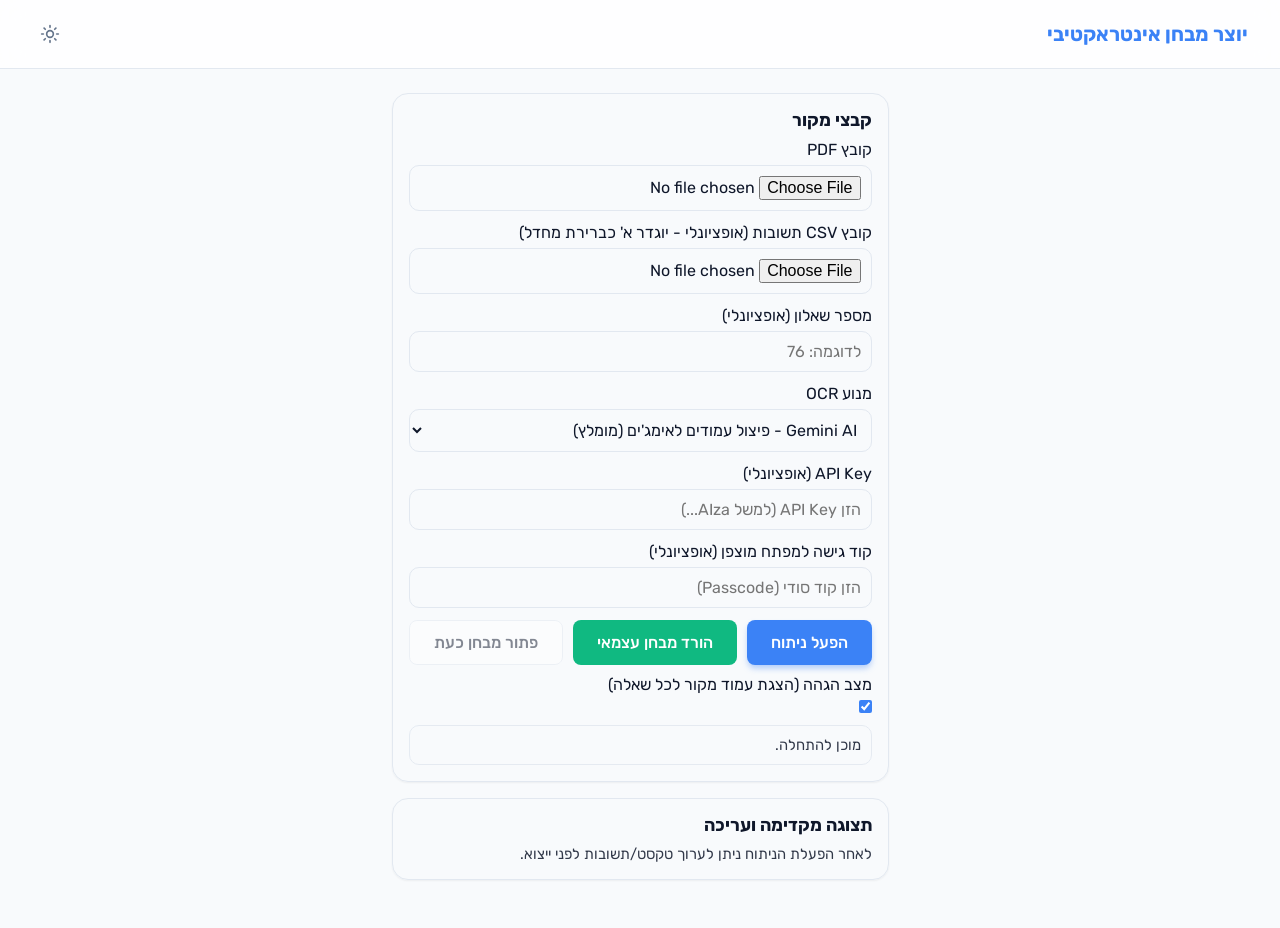
<file: quiz_generator.html>
<!DOCTYPE html>
<html lang="he" dir="rtl">
<head>
    <meta charset="UTF-8">
    <meta name="viewport" content="width=device-width, initial-scale=1.0">
    <title>יוצר מבחן אינטראקטיבי</title>
    <link rel="stylesheet" href="style.css">
    <link rel="preconnect" href="https://fonts.googleapis.com">
    <link rel="preconnect" href="https://fonts.gstatic.com" crossorigin>
    <link href="https://fonts.googleapis.com/css2?family=Rubik:wght@400;500;700&display=swap" rel="stylesheet">
    <script type="module">
        import * as pdfjsLib from './vendor/pdfjs/pdf.min.mjs';
        pdfjsLib.GlobalWorkerOptions.workerSrc = './vendor/pdfjs/pdf.worker.min.mjs';
        window.pdfjsLib = pdfjsLib;
    </script>
    <style>
        body { min-height: 100vh; }
        .builder-container {
            max-width: 1120px;
            margin: 0 auto;
            padding: 24px 16px 48px;
        }
        .builder-grid {
            display: grid;
            grid-template-columns: repeat(auto-fit, minmax(300px, 1fr));
            gap: 16px;
        }
        .builder-card {
            background: var(--card-bg);
            border: 1px solid var(--border-color);
            border-radius: 16px;
            padding: 16px;
            box-shadow: var(--shadow-sm);
        }
        .builder-card h2 {
            margin: 0 0 10px;
            font-size: 1.1rem;
        }
        .field {
            display: grid;
            gap: 6px;
            margin-bottom: 12px;
        }
        .field input, .field textarea, .field select {
            background: var(--input-bg);
            color: var(--text-primary);
            border: 1px solid var(--border-color);
            border-radius: 10px;
            padding: 10px;
            font: inherit;
            width: 100%;
        }
        #proof-mode-toggle {
            width: auto;
            padding: 0;
            border: none;
            background: transparent;
            accent-color: var(--primary-color);
            justify-self: start;
        }
        .actions {
            display: flex;
            flex-wrap: wrap;
            gap: 10px;
            margin-top: 8px;
        }
        .status {
            margin-top: 8px;
            padding: 10px;
            border-radius: 10px;
            background: var(--input-bg);
            border: 1px solid var(--border-color);
            white-space: pre-wrap;
        }
        .preview-list {
            display: grid;
            gap: 12px;
        }
        .question-card {
            border: 1px solid var(--border-color);
            border-radius: 12px;
            padding: 12px;
            background: var(--input-bg);
            display: grid;
            gap: 8px;
        }
        .question-card .row {
            display: grid;
            grid-template-columns: 92px 1fr;
            gap: 10px;
            align-items: center;
        }
        .question-card .row label {
            font-weight: 500;
            font-size: .9rem;
        }
        .question-card .option-row {
            display: grid;
            grid-template-columns: 24px 1fr;
            gap: 8px;
            align-items: center;
        }
        .question-card textarea {
            min-height: 48px;
            resize: vertical;
        }
        .muted { opacity: .85; font-size: .92rem; }
        @media (max-width: 640px) {
            .question-card .row { grid-template-columns: 1fr; }
        }
    </style>
</head>
<body>
<header class="navbar">
    <div class="logo">יוצר מבחן אינטראקטיבי</div>
    <div class="controls">
        <button id="theme-toggle" class="icon-btn" aria-label="Toggle theme">
            <svg id="theme-icon" xmlns="http://www.w3.org/2000/svg" width="20" height="20" viewBox="0 0 24 24" fill="none" stroke="currentColor" stroke-width="2" stroke-linecap="round" stroke-linejoin="round"></svg>
        </button>
    </div>
</header>

<main class="builder-container">
    <div class="builder-grid">
        <section class="builder-card">
            <h2>קבצי מקור</h2>
            <div class="field">
                <label for="pdf-file">קובץ PDF</label>
                <input id="pdf-file" type="file" accept="application/pdf">
            </div>
            <div class="field">
                <label for="csv-file">קובץ CSV תשובות (אופציונלי - יוגדר א' כברירת מחדל)</label>
                <input id="csv-file" type="file" accept=".csv,text/csv">
            </div>
            <div class="field">
                <label for="form-number">מספר שאלון (אופציונלי)</label>
                <input id="form-number" type="text" inputmode="numeric" placeholder="לדוגמה: 76">
            </div>
            <div class="field">
                <label for="ocr-engine">מנוע OCR</label>
                <select id="ocr-engine">
                    <option value="gemini_chunked">Gemini AI - פיצול עמודים לאימג'ים (מומלץ)</option>
                    <option value="gemini_native">Gemini AI - העלאת PDF ישירה (מהיר יותר)</option>
                    <option value="google_vision">Google Cloud Vision (אמין במיוחד)</option>
                </select>
            </div>
            <div class="field">
                <label for="api-key">API Key (אופציונלי)</label>
                <input id="api-key" type="password" placeholder="הזן API Key (למשל AIza...)">
            </div>
            <div class="field">
                <label for="passcode">קוד גישה למפתח מוצפן (אופציונלי)</label>
                <input id="passcode" type="password" autocomplete="off" placeholder="הזן קוד סודי (Passcode)">
            </div>
            <div class="actions">
                <button id="run-parse" class="primary-btn">הפעל ניתוח</button>
                <button id="download-quiz" class="success-btn" disabled>הורד מבחן עצמאי</button>
                <button id="take-quiz" class="secondary-btn" disabled>פתור מבחן כעת</button>
            </div>
            <div class="field" style="margin-top:10px;">
                <label for="proof-mode-toggle">מצב הגהה (הצגת עמוד מקור לכל שאלה)</label>
                <input id="proof-mode-toggle" type="checkbox" checked>
            </div>
            <div id="status" class="status muted">מוכן להתחלה.</div>
        </section>

        <section class="builder-card">
            <h2>תצוגה מקדימה ועריכה</h2>
            <p class="muted">לאחר הפעלת הניתוח ניתן לערוך טקסט/תשובות לפני ייצוא.</p>
            <div id="preview" class="preview-list"></div>
        </section>
    </div>
</main>

<script src="generator.js"></script>
</body>
</html>
</file>
<file: style.css>
:root {
    /* Light Theme (Default) */
    --bg-color: #f8fafc;
    --surface-color: #ffffff;
    --text-primary: #0f172a;
    --text-secondary: #64748b;
    --primary-color: #3b82f6;
    --primary-hover: #2563eb;
    --success-color: #10b981;
    --success-bg: #d1fae5;
    --error-color: #ef4444;
    --error-bg: #fee2e2;
    --border-color: #e2e8f0;
    --shadow-sm: 0 1px 2px 0 rgba(0, 0, 0, 0.05);
    --shadow-md: 0 4px 6px -1px rgba(0, 0, 0, 0.1), 0 2px 4px -1px rgba(0, 0, 0, 0.06);
    --shadow-lg: 0 10px 15px -3px rgba(0, 0, 0, 0.1), 0 4px 6px -2px rgba(0, 0, 0, 0.05);
    --glass-bg: rgba(255, 255, 255, 0.8);
    --glass-border: rgba(255, 255, 255, 0.3);

    --option-bg: #f1f5f9;
    --option-hover: #e2e8f0;
    --option-selected: #bfdbfe;
    --option-selected-border: #3b82f6;
}

[data-theme="dark"] {
    /* Dark Theme */
    --bg-color: #0f172a;
    --surface-color: #1e293b;
    --text-primary: #f8fafc;
    --text-secondary: #94a3b8;
    --primary-color: #60a5fa;
    --primary-hover: #3b82f6;
    --success-color: #34d399;
    --success-bg: rgba(16, 185, 129, 0.2);
    --error-color: #f87171;
    --error-bg: rgba(239, 68, 68, 0.2);
    --border-color: #334155;
    --shadow-sm: 0 1px 2px 0 rgba(0, 0, 0, 0.3);
    --shadow-md: 0 4px 6px -1px rgba(0, 0, 0, 0.4), 0 2px 4px -1px rgba(0, 0, 0, 0.2);
    --shadow-lg: 0 10px 15px -3px rgba(0, 0, 0, 0.5), 0 4px 6px -2px rgba(0, 0, 0, 0.3);
    --glass-bg: rgba(30, 41, 59, 0.8);
    --glass-border: rgba(255, 255, 255, 0.1);

    --option-bg: #334155;
    --option-hover: #475569;
    --option-selected: rgba(59, 130, 246, 0.3);
    --option-selected-border: #60a5fa;
}

* {
    margin: 0;
    padding: 0;
    box-sizing: border-box;
    font-family: 'Rubik', system-ui, -apple-system, sans-serif;
}

body {
    background-color: var(--bg-color);
    color: var(--text-primary);
    transition: background-color 0.3s ease, color 0.3s ease;
    min-height: 100vh;
    display: flex;
    flex-direction: column;
}

/* ── Navbar ──────────────────────────────────────────────────────────────── */
.navbar {
    display: flex;
    justify-content: space-between;
    align-items: center;
    padding: 1rem 2rem;
    background: var(--glass-bg);
    backdrop-filter: blur(12px);
    -webkit-backdrop-filter: blur(12px);
    border-bottom: 1px solid var(--border-color);
    position: sticky;
    top: 0;
    z-index: 100;
}

.logo {
    font-size: 1.25rem;
    font-weight: 700;
    color: var(--primary-color);
}

.controls {
    display: flex;
    align-items: center;
    gap: 1.5rem;
}

/* ── Toggle Switch ───────────────────────────────────────────────────────── */
.toggle {
    display: flex;
    align-items: center;
    cursor: pointer;
    gap: 0.5rem;
}

.toggle-label {
    font-size: 0.875rem;
    font-weight: 500;
    color: var(--text-secondary);
}

.toggle-wrapper {
    position: relative;
    width: 44px;
    height: 24px;
}

.toggle-wrapper input {
    opacity: 0;
    width: 0;
    height: 0;
}

.slider {
    position: absolute;
    cursor: pointer;
    top: 0;
    left: 0;
    right: 0;
    bottom: 0;
    background-color: #cbd5e1;
    transition: .4s;
    border-radius: 34px;
}

.slider:before {
    position: absolute;
    content: "";
    height: 18px;
    width: 18px;
    left: 4px;
    bottom: 3px;
    background-color: white;
    transition: .4s;
    border-radius: 50%;
}

input:checked + .slider {
    background-color: var(--primary-color);
}

input:checked + .slider:before {
    transform: translateX(18px);
}

[data-theme="dark"] .slider {
    background-color: #475569;
}
[data-theme="dark"] input:checked + .slider {
    background-color: var(--primary-color);
}

.icon-btn {
    background: transparent;
    border: none;
    color: var(--text-secondary);
    cursor: pointer;
    display: flex;
    align-items: center;
    justify-content: center;
    padding: 0.5rem;
    border-radius: 50%;
    transition: background-color 0.2s ease, color 0.2s ease;
}

.icon-btn:hover {
    background-color: var(--option-bg);
    color: var(--primary-color);
}

/* ── Main Container ──────────────────────────────────────────────────────── */
.container {
    flex: 1;
    max-width: 800px;
    margin: 0 auto;
    width: 100%;
    padding: 2rem 1rem;
    display: flex;
    flex-direction: column;
}

/* ── Screens ─────────────────────────────────────────────────────────────── */
.screen {
    display: none;
    animation: fadeIn 0.4s ease-out forwards;
}

.screen.active {
    display: block;
}

@keyframes fadeIn {
    from { opacity: 0; transform: translateY(10px); }
    to   { opacity: 1; transform: translateY(0); }
}

/* ── Setup Screen ────────────────────────────────────────────────────────── */
.welcome-card {
    background: var(--surface-color);
    padding: 3rem 2rem;
    border-radius: 1rem;
    box-shadow: var(--shadow-lg);
    text-align: center;
    border: 1px solid var(--border-color);
}

.welcome-card h1 {
    font-size: 2rem;
    margin-bottom: 1rem;
    color: var(--text-primary);
}

.welcome-card > p {
    color: var(--text-secondary);
    margin-bottom: 1.5rem;
    font-size: 1.125rem;
}

.resume-notice {
    display: flex;
    align-items: center;
    justify-content: center;
    gap: 1rem;
    padding: 0.875rem 1.25rem;
    border-radius: 0.75rem;
    background: var(--option-selected);
    border: 1px solid var(--option-selected-border);
    margin-bottom: 1.5rem;
    font-size: 0.9rem;
    color: var(--text-primary);
    flex-wrap: wrap;
}

.keyboard-hint {
    margin-top: 1.5rem;
    font-size: 0.8rem;
    color: var(--text-secondary);
    opacity: 0.7;
}

/* ── Buttons ─────────────────────────────────────────────────────────────── */
.primary-btn, .secondary-btn, .success-btn {
    padding: 0.75rem 1.5rem;
    border-radius: 0.5rem;
    font-size: 1rem;
    font-weight: 500;
    cursor: pointer;
    transition: all 0.2s ease;
    border: none;
}

.primary-btn {
    background-color: var(--primary-color);
    color: white;
    box-shadow: 0 4px 6px -1px rgba(59, 130, 246, 0.4);
}

.primary-btn:hover {
    background-color: var(--primary-hover);
    transform: translateY(-1px);
    box-shadow: 0 6px 8px -1px rgba(59, 130, 246, 0.5);
}

.primary-btn:active {
    transform: translateY(0);
}

.secondary-btn {
    background-color: var(--surface-color);
    color: var(--text-primary);
    border: 1px solid var(--border-color);
}

.secondary-btn:hover:not(:disabled) {
    background-color: var(--option-hover);
}

.secondary-btn:disabled {
    opacity: 0.5;
    cursor: not-allowed;
}

.success-btn {
    background-color: var(--success-color);
    color: white;
}

.success-btn:hover {
    filter: brightness(0.95);
}

.lg-btn {
    padding: 1rem 2rem;
    font-size: 1.125rem;
}

.start-actions {
    display: flex;
    justify-content: center;
}

.hidden {
    display: none !important;
}

/* ── Question Jump Bar ───────────────────────────────────────────────────── */
.jump-bar {
    display: flex;
    flex-wrap: wrap;
    gap: 0.375rem;
    padding: 0.625rem 0;
    margin-bottom: 1rem;
    justify-content: flex-start;
}

.jump-btn {
    width: 30px;
    height: 30px;
    border-radius: 50%;
    border: 2px solid var(--border-color);
    background: var(--surface-color);
    color: var(--text-secondary);
    font-size: 0.7rem;
    font-weight: 600;
    cursor: pointer;
    transition: all 0.15s ease;
    display: flex;
    align-items: center;
    justify-content: center;
    padding: 0;
    flex-shrink: 0;
}

.jump-btn:hover {
    border-color: var(--primary-color);
    color: var(--primary-color);
    transform: scale(1.1);
}

.jump-btn.current {
    border-color: var(--primary-color);
    background: var(--primary-color);
    color: white;
    transform: scale(1.1);
}

.jump-btn.answered-correct {
    border-color: var(--success-color);
    background: var(--success-bg);
    color: var(--success-color);
}

.jump-btn.answered-wrong {
    border-color: var(--error-color);
    background: var(--error-bg);
    color: var(--error-color);
}

.jump-btn.answered-neutral {
    border-color: var(--primary-color);
    background: var(--option-selected);
    color: var(--primary-color);
}

/* ── Progress Bar ────────────────────────────────────────────────────────── */
.progress-container {
    width: 100%;
    height: 6px;
    background-color: var(--border-color);
    border-radius: 4px;
    margin-bottom: 1.5rem;
    overflow: hidden;
}

.progress-bar {
    height: 100%;
    background-color: var(--primary-color);
    width: 0%;
    transition: width 0.4s cubic-bezier(0.4, 0, 0.2, 1);
}

/* ── Quiz Card ───────────────────────────────────────────────────────────── */
.quiz-card {
    background: var(--surface-color);
    border-radius: 1rem;
    box-shadow: var(--shadow-md);
    padding: 2rem;
    border: 1px solid var(--border-color);
}

.badge {
    display: inline-block;
    padding: 0.25rem 0.75rem;
    background-color: var(--option-bg);
    color: var(--text-secondary);
    border-radius: 9999px;
    font-size: 0.875rem;
    font-weight: 500;
    margin-bottom: 1.5rem;
}

.question-container h2 {
    font-size: 1.5rem;
    line-height: 1.5;
    margin-bottom: 2rem;
    color: var(--text-primary);
}

/* ── Question Image ──────────────────────────────────────────────────────── */
#question-image {
    max-width: 100%;
    height: auto;
    border-radius: 0.5rem;
    margin-bottom: 2rem;
    border: 1px solid var(--border-color);
    cursor: zoom-in;
    transition: transform 0.2s ease, opacity 0.2s ease, box-shadow 0.2s ease;
}

#question-image:hover {
    opacity: 0.92;
    transform: scale(1.01);
    box-shadow: var(--shadow-md);
}

/* ── Quiz Table ──────────────────────────────────────────────────────────── */
.quiz-table {
    width: 100%;
    border-collapse: collapse;
    margin: 1.5rem 0;
    text-align: right;
}

.quiz-table th, .quiz-table td {
    border: 1px solid var(--border-color);
    padding: 0.75rem;
}

.quiz-table th {
    background-color: var(--option-bg);
    font-weight: 600;
}

/* ── Answer Options ──────────────────────────────────────────────────────── */
.options-list {
    display: flex;
    flex-direction: column;
    gap: 0.875rem;
    margin-bottom: 2rem;
}

.option {
    padding: 1rem 1.25rem;
    border: 2px solid var(--border-color);
    border-radius: 0.75rem;
    background-color: var(--surface-color);
    color: var(--text-primary);
    font-size: 1.05rem;
    line-height: 1.4;
    cursor: pointer;
    transition: all 0.2s ease;
    display: flex;
    align-items: center;
    position: relative;
    overflow: hidden;
}

/* Keyboard shortcut hint label */
.option::before {
    content: attr(data-key);
    display: inline-flex;
    align-items: center;
    justify-content: center;
    width: 22px;
    height: 22px;
    border-radius: 4px;
    background: var(--option-bg);
    color: var(--text-secondary);
    font-size: 0.7rem;
    font-weight: 700;
    margin-left: 0.75rem;
    flex-shrink: 0;
    border: 1px solid var(--border-color);
    opacity: 0.7;
    transition: opacity 0.2s;
}

.option:hover:not(.disabled)::before {
    opacity: 1;
}

.option:hover:not(.disabled) {
    background-color: var(--option-hover);
    border-color: var(--text-secondary);
    transform: translateX(-2px);
}

.option.selected {
    background-color: var(--option-selected);
    border-color: var(--option-selected-border);
}

.option.correct {
    background-color: var(--success-bg) !important;
    border-color: var(--success-color) !important;
}

.option.incorrect {
    background-color: var(--error-bg) !important;
    border-color: var(--error-color) !important;
}

.option.disabled {
    cursor: default;
    opacity: 0.8;
    transform: none !important;
}

/* ── Feedback Message ────────────────────────────────────────────────────── */
.feedback-message {
    padding: 1rem;
    border-radius: 0.5rem;
    margin-bottom: 1.5rem;
    font-weight: 500;
    text-align: center;
    animation: fadeIn 0.3s ease-out;
}

.feedback-message.success {
    background-color: var(--success-bg);
    color: var(--success-color);
    border: 1px solid var(--success-color);
}

.feedback-message.error {
    background-color: var(--error-bg);
    color: var(--error-color);
    border: 1px solid var(--error-color);
}

/* ── Navigation ──────────────────────────────────────────────────────────── */
.navigation {
    display: flex;
    justify-content: space-between;
    align-items: center;
    border-top: 1px solid var(--border-color);
    padding-top: 1.5rem;
    margin-top: 1rem;
}

/* ── Results Screen ──────────────────────────────────────────────────────── */
.results-header {
    background: var(--surface-color);
    border-radius: 1rem;
    box-shadow: var(--shadow-md);
    padding: 3rem 2rem;
    text-align: center;
    border: 1px solid var(--border-color);
    margin-bottom: 2rem;
}

.results-header h1 {
    font-size: 2rem;
    margin-bottom: 2rem;
}

.score-circle {
    width: 150px;
    height: 150px;
    border-radius: 50%;
    background: conic-gradient(var(--primary-color) 0%, var(--option-bg) 0%);
    display: flex;
    align-items: center;
    justify-content: center;
    margin: 0 auto 1.5rem;
    position: relative;
}

.score-circle::before {
    content: '';
    position: absolute;
    inset: 10px;
    background-color: var(--surface-color);
    border-radius: 50%;
}

.score-circle span {
    position: relative;
    font-size: 2.5rem;
    font-weight: 700;
    color: var(--text-primary);
}

#score-text {
    font-size: 1.25rem;
    color: var(--text-secondary);
    margin-bottom: 2rem;
}

/* ── Review Section ──────────────────────────────────────────────────────── */
.review-title {
    font-size: 1.5rem;
    margin-bottom: 1rem;
    padding: 0 1rem;
}

.review-filters {
    display: flex;
    gap: 0.5rem;
    margin-bottom: 1.5rem;
    padding: 0 1rem;
    flex-wrap: wrap;
}

.filter-btn {
    padding: 0.4rem 1.1rem;
    border-radius: 9999px;
    border: 1px solid var(--border-color);
    background: var(--surface-color);
    color: var(--text-secondary);
    font-size: 0.875rem;
    font-weight: 500;
    cursor: pointer;
    font-family: inherit;
    transition: all 0.2s ease;
}

.filter-btn:hover {
    border-color: var(--primary-color);
    color: var(--primary-color);
}

.filter-btn.active {
    background: var(--primary-color);
    border-color: var(--primary-color);
    color: white;
}

.review-list {
    display: flex;
    flex-direction: column;
    gap: 1.5rem;
}

.review-item {
    background: var(--surface-color);
    border-radius: 0.75rem;
    padding: 1.5rem;
    box-shadow: var(--shadow-sm);
    border: 1px solid var(--border-color);
}

.review-question {
    font-weight: 700;
    font-size: 1.125rem;
    margin-bottom: 1rem;
}

.review-option {
    padding: 0.75rem 1rem;
    border-radius: 0.5rem;
    margin-bottom: 0.5rem;
    background-color: var(--option-bg);
}

.review-option.correct {
    background-color: var(--success-bg);
    border: 1px solid var(--success-color);
}

.review-option.incorrect {
    background-color: var(--error-bg);
    border: 1px solid var(--error-color);
}

/* ── Image Zoom Overlay ──────────────────────────────────────────────────── */
.zoom-overlay {
    position: fixed;
    inset: 0;
    background: rgba(0, 0, 0, 0.88);
    backdrop-filter: blur(6px);
    -webkit-backdrop-filter: blur(6px);
    z-index: 1000;
    display: flex;
    flex-direction: column;
    align-items: center;
    justify-content: center;
    cursor: zoom-out;
    animation: fadeIn 0.2s ease;
}

.zoom-overlay img {
    max-width: 90vw;
    max-height: 82vh;
    object-fit: contain;
    border-radius: 0.5rem;
    box-shadow: 0 25px 60px rgba(0, 0, 0, 0.6);
    pointer-events: none;
}

.zoom-hint {
    margin-top: 1rem;
    color: rgba(255, 255, 255, 0.5);
    font-size: 0.8rem;
    letter-spacing: 0.03em;
}

/* =========================================
   Cropper Modal
========================================= */
.modal-overlay {
    position: fixed;
    top: 0; left: 0; right: 0; bottom: 0;
    background: rgba(0,0,0,0.8);
    z-index: 2000;
    display: flex;
    justify-content: center;
    align-items: center;
    backdrop-filter: blur(4px);
}

.cropper-container {
    background: var(--card-bg);
    border-radius: 12px;
    width: 90vw;
    max-width: 800px;
    height: 80vh;
    display: flex;
    flex-direction: column;
    overflow: hidden;
    box-shadow: 0 10px 25px rgba(0,0,0,0.5);
}

.cropper-header {
    display: flex;
    justify-content: space-between;
    align-items: center;
    padding: 1rem 1.5rem;
    border-bottom: 1px solid var(--border-color);
}

.cropper-header h3 {
    margin: 0;
    color: var(--text-color);
}

.close-btn {
    background: transparent;
    border: none;
    font-size: 1.5rem;
    color: var(--text-secondary);
    cursor: pointer;
}

.cropper-body {
    flex: 1;
    overflow: hidden;
    background: #333;
    display: flex;
    justify-content: center;
    align-items: center;
}

.cropper-body img {
    max-width: 100%;
    max-height: 100%;
}

.cropper-footer {
    padding: 1rem 1.5rem;
    border-top: 1px solid var(--border-color);
    display: flex;
    justify-content: flex-end;
}
</file>
